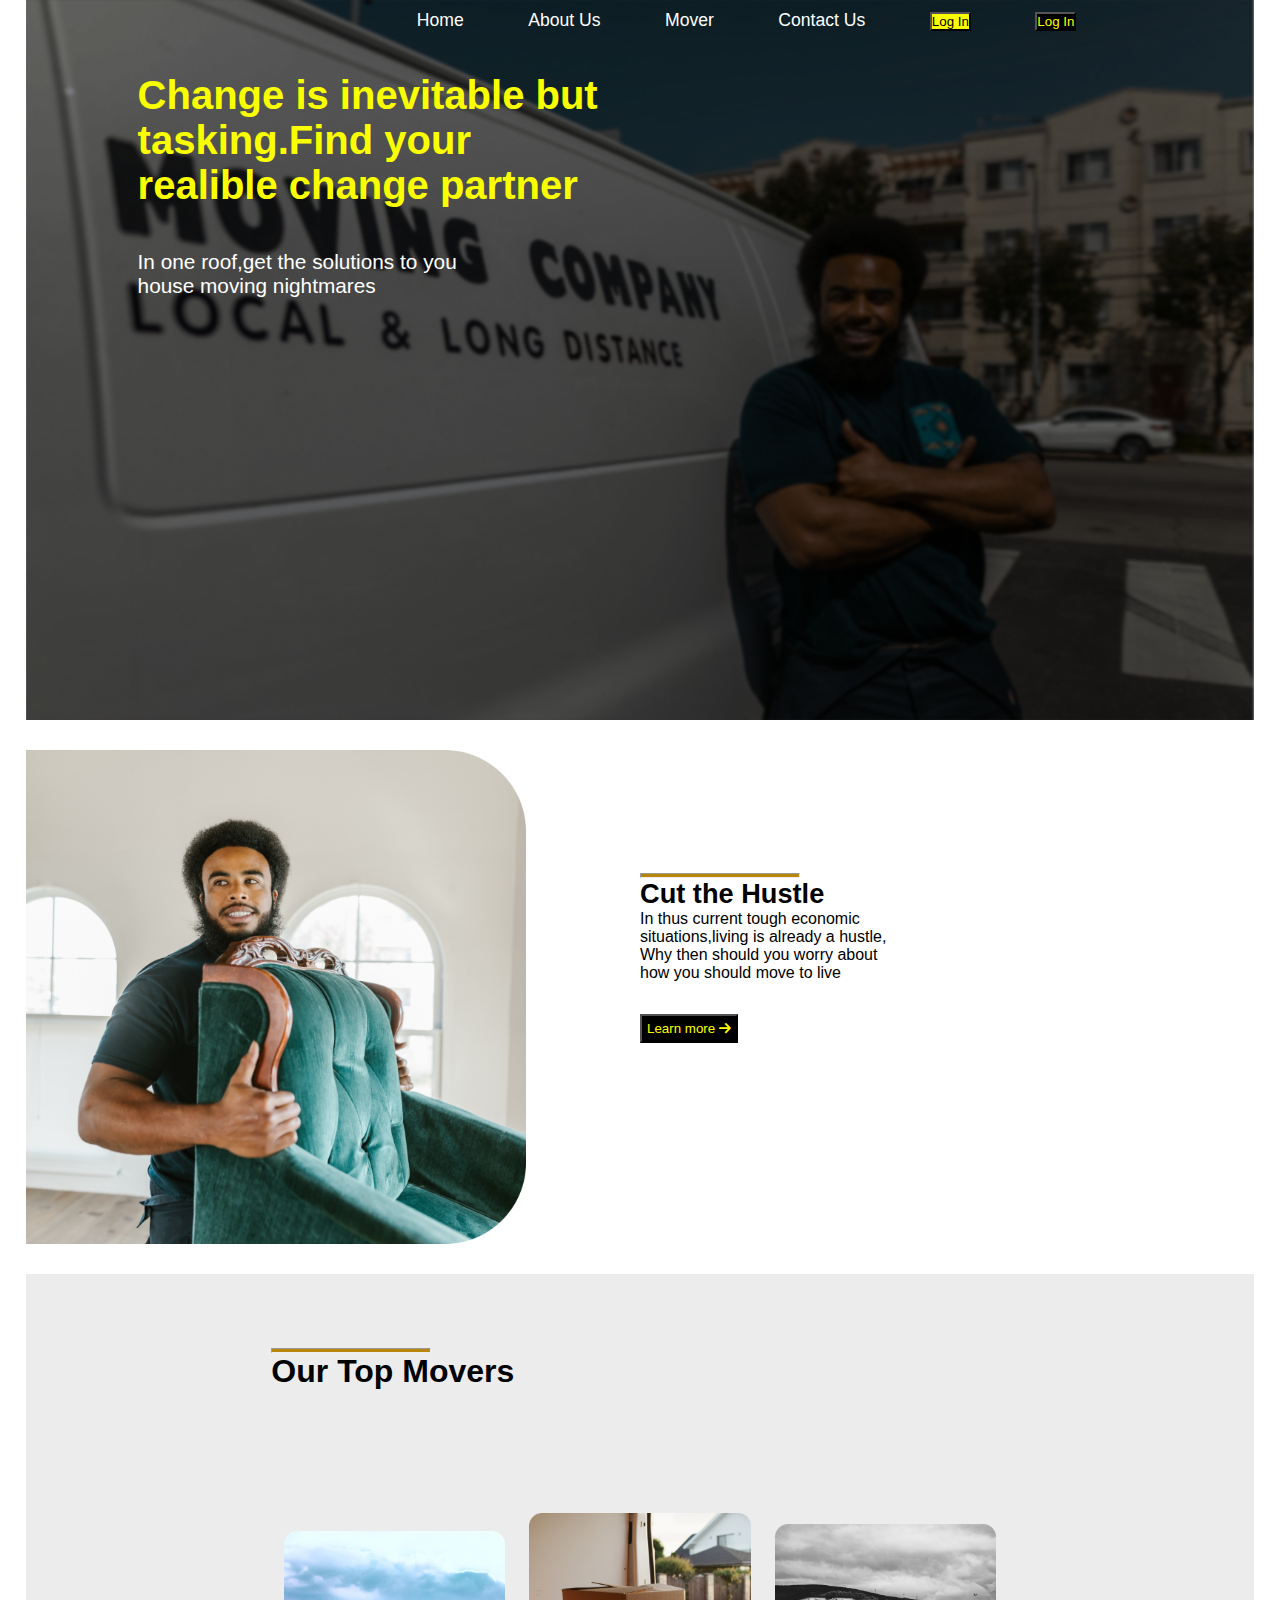
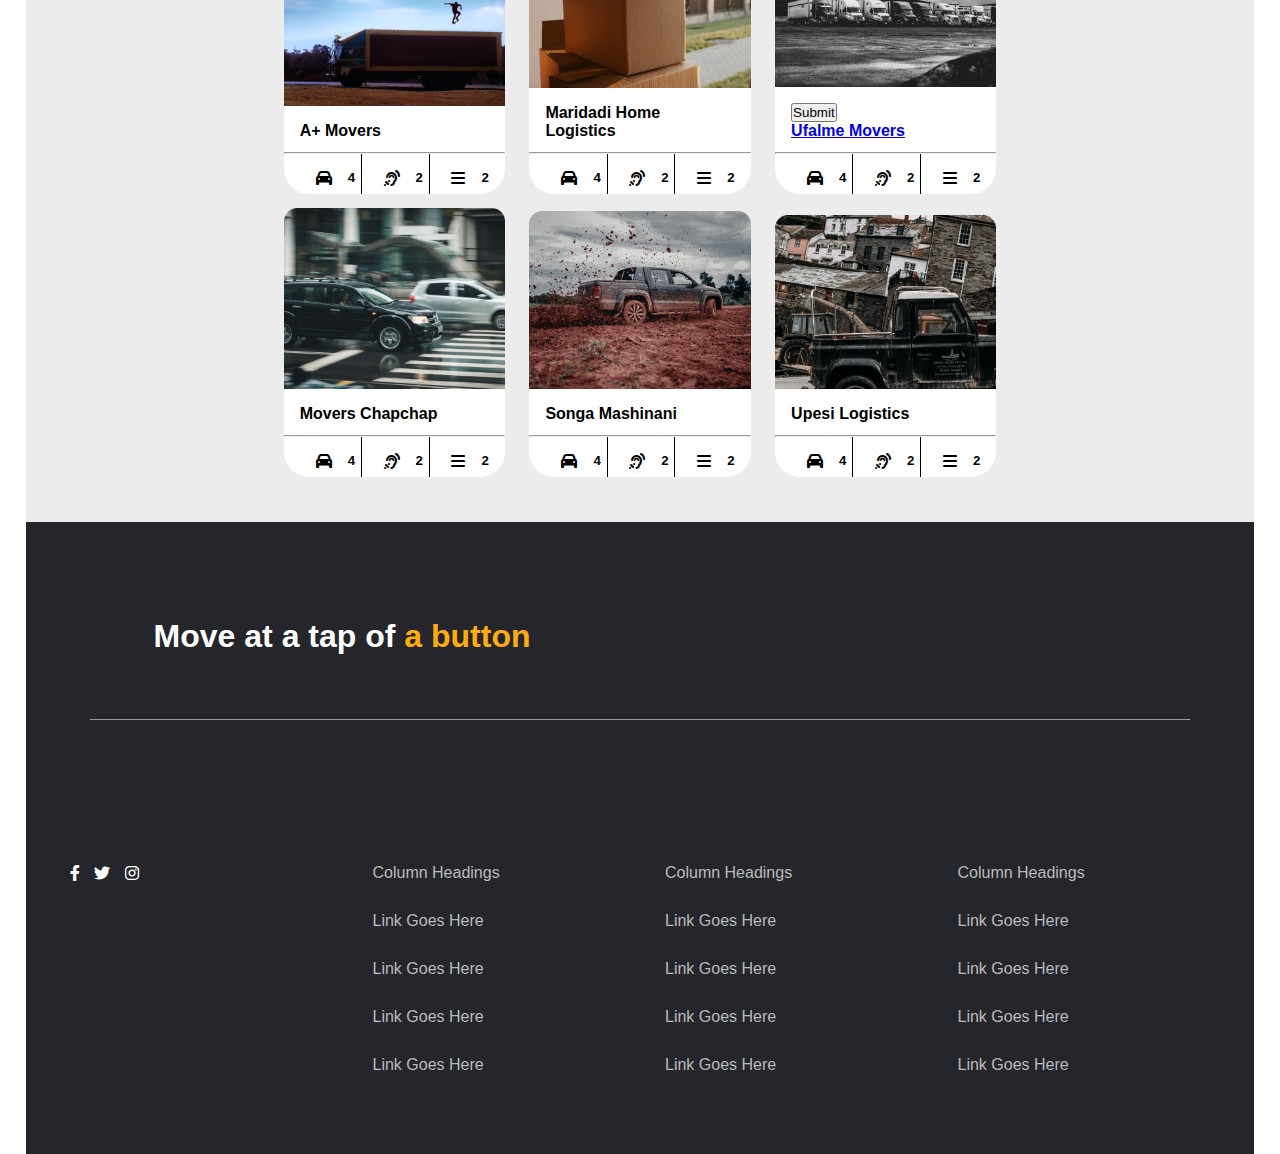
<file: index.html>
<!DOCTYPE html>
<html>

<head>
  <meta charset="utf-8">
  <meta http-equiv="X-UA-Compatible" content="IE=edge">
  <title></title>
  <meta name="description" content="">
  <meta name="viewport" content="width=device-width, initial-scale=1">
  <link rel="stylesheet" href="https://cdnjs.cloudflare.com/ajax/libs/font-awesome/6.0.0/css/all.min.css">
  <link rel="stylesheet" href="./Assets/css/style.css">
</head>

<body>
  <!--Landing page section starts-->
  <div class="bar">
    <nav class="thelinks">
      <ul>
        <li>Home</li>
        <li>About Us</li>
        <li><a class="moverlink" href="./index2.html">Mover</a></li>
        <li>Contact Us</li>
        <li><button class="btn-left">Log In</button></li>
        <li><button class="btn-right">Log In</button></li>
      </ul>
    </nav>
    <div class="text">
      <h3 class="header-text">Change is inevitable but <br>tasking.Find your <br>realible change partner</h3>
      <p id="para">In one roof,get the solutions to you <br>house moving nightmares</p>
    </div>
  </div>
  <!--Landing page ends-->
  <!-- boutme -->
  <section id="sectBoutMe">
    <div class="boutme">
      <div class="leftside">
        <img src="./Assets/images/moving2 1.png" alt="theImage" class="moving2">
      </div>
      <div class="rightside">
        <hr class="line">
        <h3>Cut the Hustle</h3>
        <p>In thus current tough economic<br>situations,living is already a hustle,<br>Why then should you worry
          about<br>how you should move to live</p>
        <button>Learn more <i class="fas fa-arrow-right"></i></button>
      </div>
    </div>
  </section>

  <!--movers section-->
  <div id="movers">
    <div class="top">
      <div>
        <hr class="line">
      </div>
      <div>
        <h1>Our Top Movers</h1>
      </div>
    </div>
    <div class="coloumn-images">
      <div class="row">
        <div class="column">
          <img src="./Assets/images/ehem 1.png " width="100%">
          <div class="card">
            <h4>A+ Movers</h4>
          </div>
          <div>
            <hr class="hr">
          </div>
          <div class="card-footer">
            <div class="center"><i class="fa fa-car" aria-hidden="true"></i>
              <h5>4</h5>
            </div>
            <div class="vl"></div>
            <div class="center"> <i class="fa fa-assistive-listening-systems" aria-hidden="true"></i>
              <h5>2</h5>
            </div>
            <div class="vl"></div>
            <div class="center"> <i class="fa fa-bars" aria-hidden="true"></i>

              <h5>2</h5>
            </div>
          </div>
        </div>
        <div class="column">
          <img src="./Assets/images/wewe 1.png " width="100%">
          <div class="card">
            <h4>Maridadi Home Logistics</h4>
          </div>
          <div>
            <hr class="hr">
          </div>
          <div class="card-footer">
            <div class="center"><i class="fa fa-car" aria-hidden="true"></i>
              <h5>4</h5>
            </div>
            <div class="vl"></div>
            <div class="center"> <i class="fa fa-assistive-listening-systems" aria-hidden="true"></i>
              <h5>2</h5>
            </div>
            <div class="vl"></div>
            <div class="center"> <i class="fa fa-bars" aria-hidden="true"></i>
              <h5>2</h5>
            </div>
          </div>
        </div>
        <div class="column">
          <img src="./Assets/images/movers 1.png " width="100%">
          <div class="card">
            <a href="http://programminghead.com">
              <input type="submit" />
              <h4>Ufalme Movers</h4>
            </a>
          </div>
          <div>
            <hr class="hr">
          </div>
          <div class="card-footer">
            <div class="center"><i class="fa fa-car" aria-hidden="true"></i>
              <h5>4</h5>
            </div>
            <div class="vl"></div>
            <div class="center"> <i class="fa fa-assistive-listening-systems" aria-hidden="true"></i>
              <h5>2</h5>
            </div>
            <div class="vl"></div>
            <div class="center"> <i class="fa fa-bars" aria-hidden="true"></i>

              <h5>2</h5>
            </div>
          </div>
        </div>
      </div>
      <div class="row">
        <div class="column">
          <img src="./Assets/images/chapchap 1.png " width="100%">
          <div class="card">
            <h4>Movers Chapchap</h4>
          </div>
          <div>
            <hr class="hr">
          </div>
          <div class="card-footer">
            <div class="center"><i class="fa fa-car" aria-hidden="true"></i>
              <h5>4</h5>
            </div>
            <div class="vl"></div>
            <div class="center"> <i class="fa fa-assistive-listening-systems" aria-hidden="true"></i>
              <h5>2</h5>
            </div>
            <div class="vl"></div>
            <div class="center"> <i class="fa fa-bars" aria-hidden="true"></i>

              <h5>2</h5>
            </div>
          </div>
        </div>
        <div class="column">
          <img src="./Assets/images/mashinani 1.png " width="100%">
          <div class="card">
            <h4>Songa Mashinani</h4>
          </div>
          <div>
            <hr class="hr">
          </div>
          <div class="card-footer">
            <div class="center"><i class="fa fa-car" aria-hidden="true"></i>
              <h5>4</h5>
            </div>
            <div class="vl"></div>
            <div class="center"> <i class="fa fa-assistive-listening-systems" aria-hidden="true"></i>
              <h5>2</h5>
            </div>
            <div class="vl"></div>
            <div class="center"> <i class="fa fa-bars" aria-hidden="true"></i>

              <h5>2</h5>
            </div>
          </div>
        </div>
        <div class="column">
          <img src="./Assets/images/songa 1.png" width="100%">
          <div class="card">
            <h4>Upesi Logistics</h4>
          </div>
          <div>
            <hr class="hr">
          </div>
          <div class="card-footer">
            <div class="center"><i class="fa fa-car" aria-hidden="true"></i>
              <h5>4</h5>
            </div>
            <div class="vl"></div>
            <div class="center"> <i class="fa fa-assistive-listening-systems" aria-hidden="true"></i>
              <h5>2</h5>
            </div>
            <div class="vl"></div>
            <div class="center"> <i class="fa fa-bars" aria-hidden="true"></i>

              <h5>2</h5>
            </div>
          </div>
        </div>
      </div>
    </div>
  </div>
  <!--footer section-->

  <div class="footer-page">

    <h1 class="move">Move at a tap of <span>a button</span></h1>


    <hr size="1" class="horizontal">

    <footer class="footer">
      <div class="container">
        <div class="row">
          <div class="footer-col">
            <div class="social-links">
              <a href="#"><i class="fab fa-facebook-f"></i></a>
              <a href="#"><i class="fab fa-twitter"></i></a>
              <a href="#"><i class="fab fa-instagram"></i></a>
            </div>
          </div>

          <div class="footer-col">
            <ul>
              <li><a href="#">Column Headings</a></li>
              <li><a href="#">Link goes here</a></li>
              <li><a href="#">Link goes here</a></li>
              <li><a href="#">Link goes here</a></li>
              <li><a href="#">Link goes here</a></li>

            </ul>
          </div>
          <div class="footer-col">
            <ul>
              <li><a href="#">Column Headings</a></li>
              <li><a href="#">Link goes here</a></li>
              <li><a href="#">Link goes here</a></li>
              <li><a href="#">Link goes here</a></li>
              <li><a href="#">Link goes here</a></li>

            </ul>
          </div>
          <div class="footer-col">
            <ul>
              <li><a href="#">Column Headings</a></li>
              <li><a href="#">Link goes here</a></li>
              <li><a href="#">Link goes here</a></li>
              <li><a href="#">Link goes here</a></li>
              <li><a href="#">Link goes here</a></li>

            </ul>
          </div>

        </div>
      </div>
    </footer>



</body>

</html>
</file>
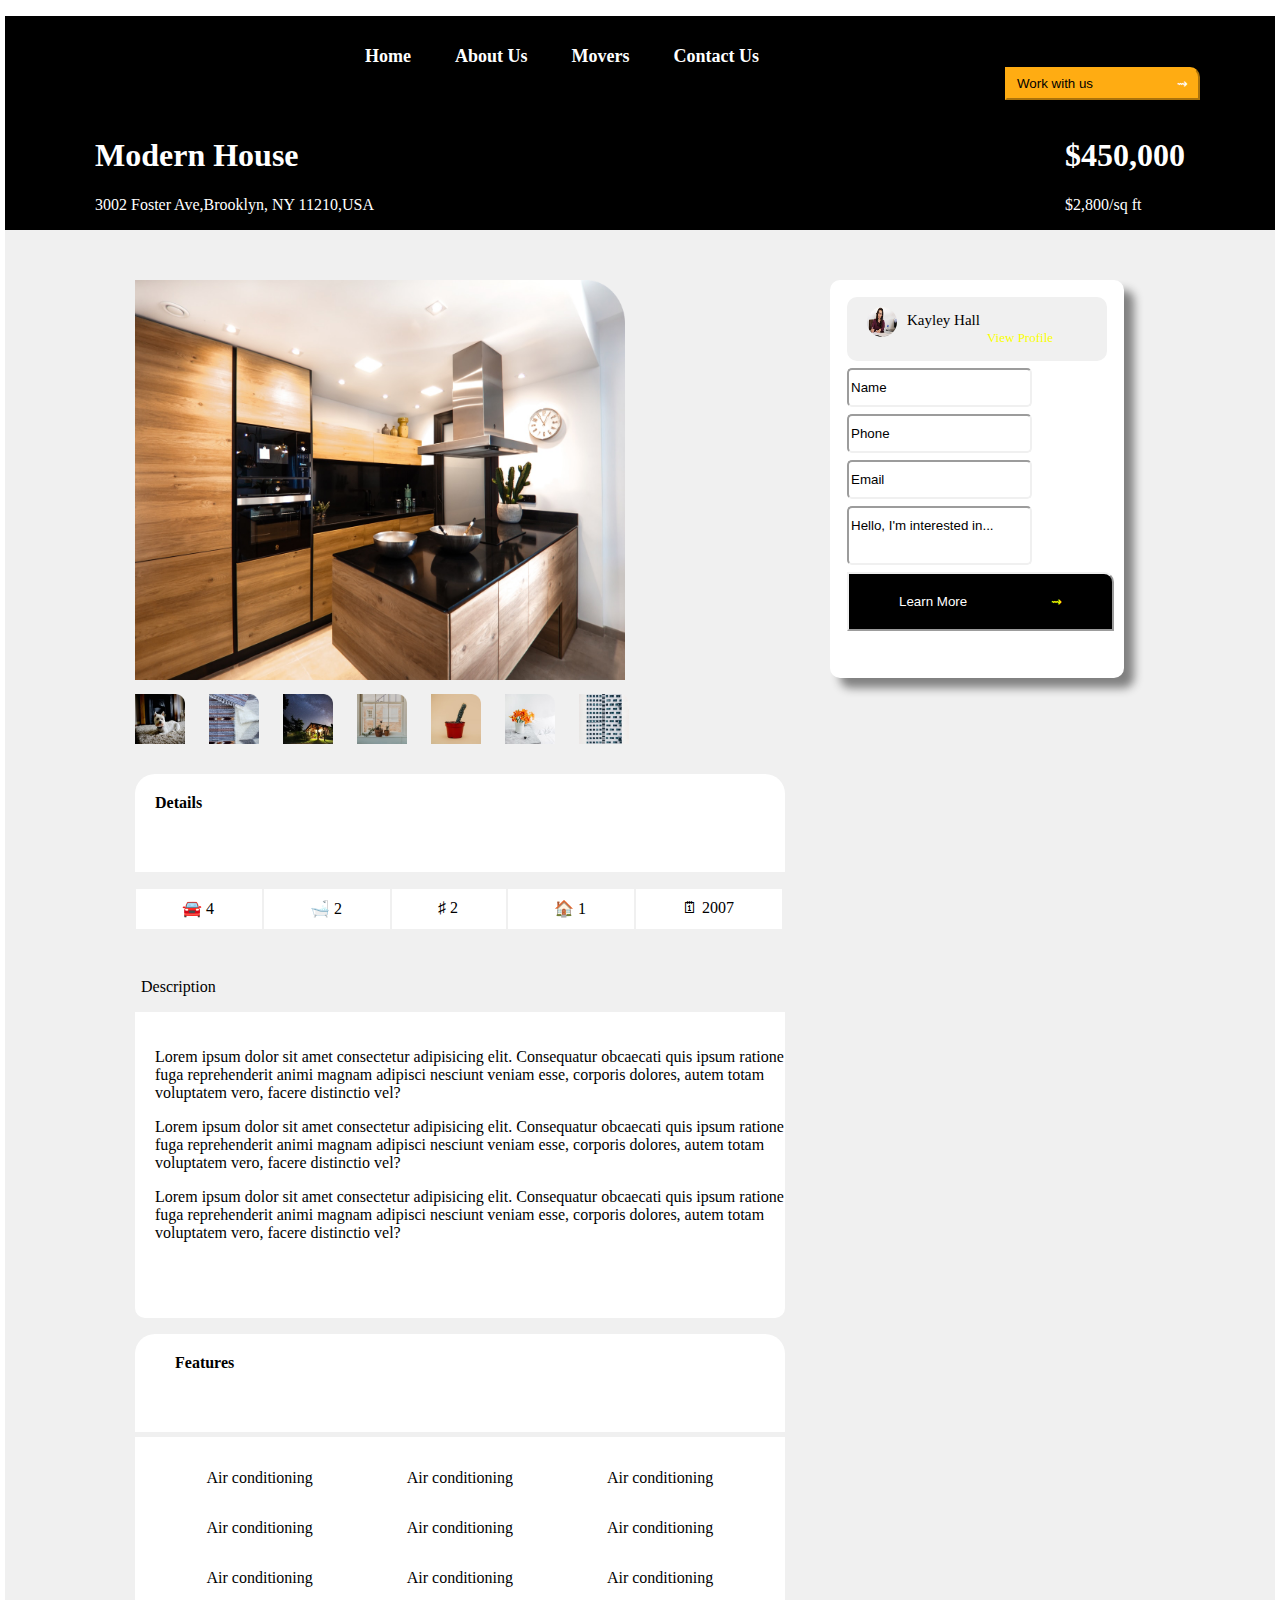
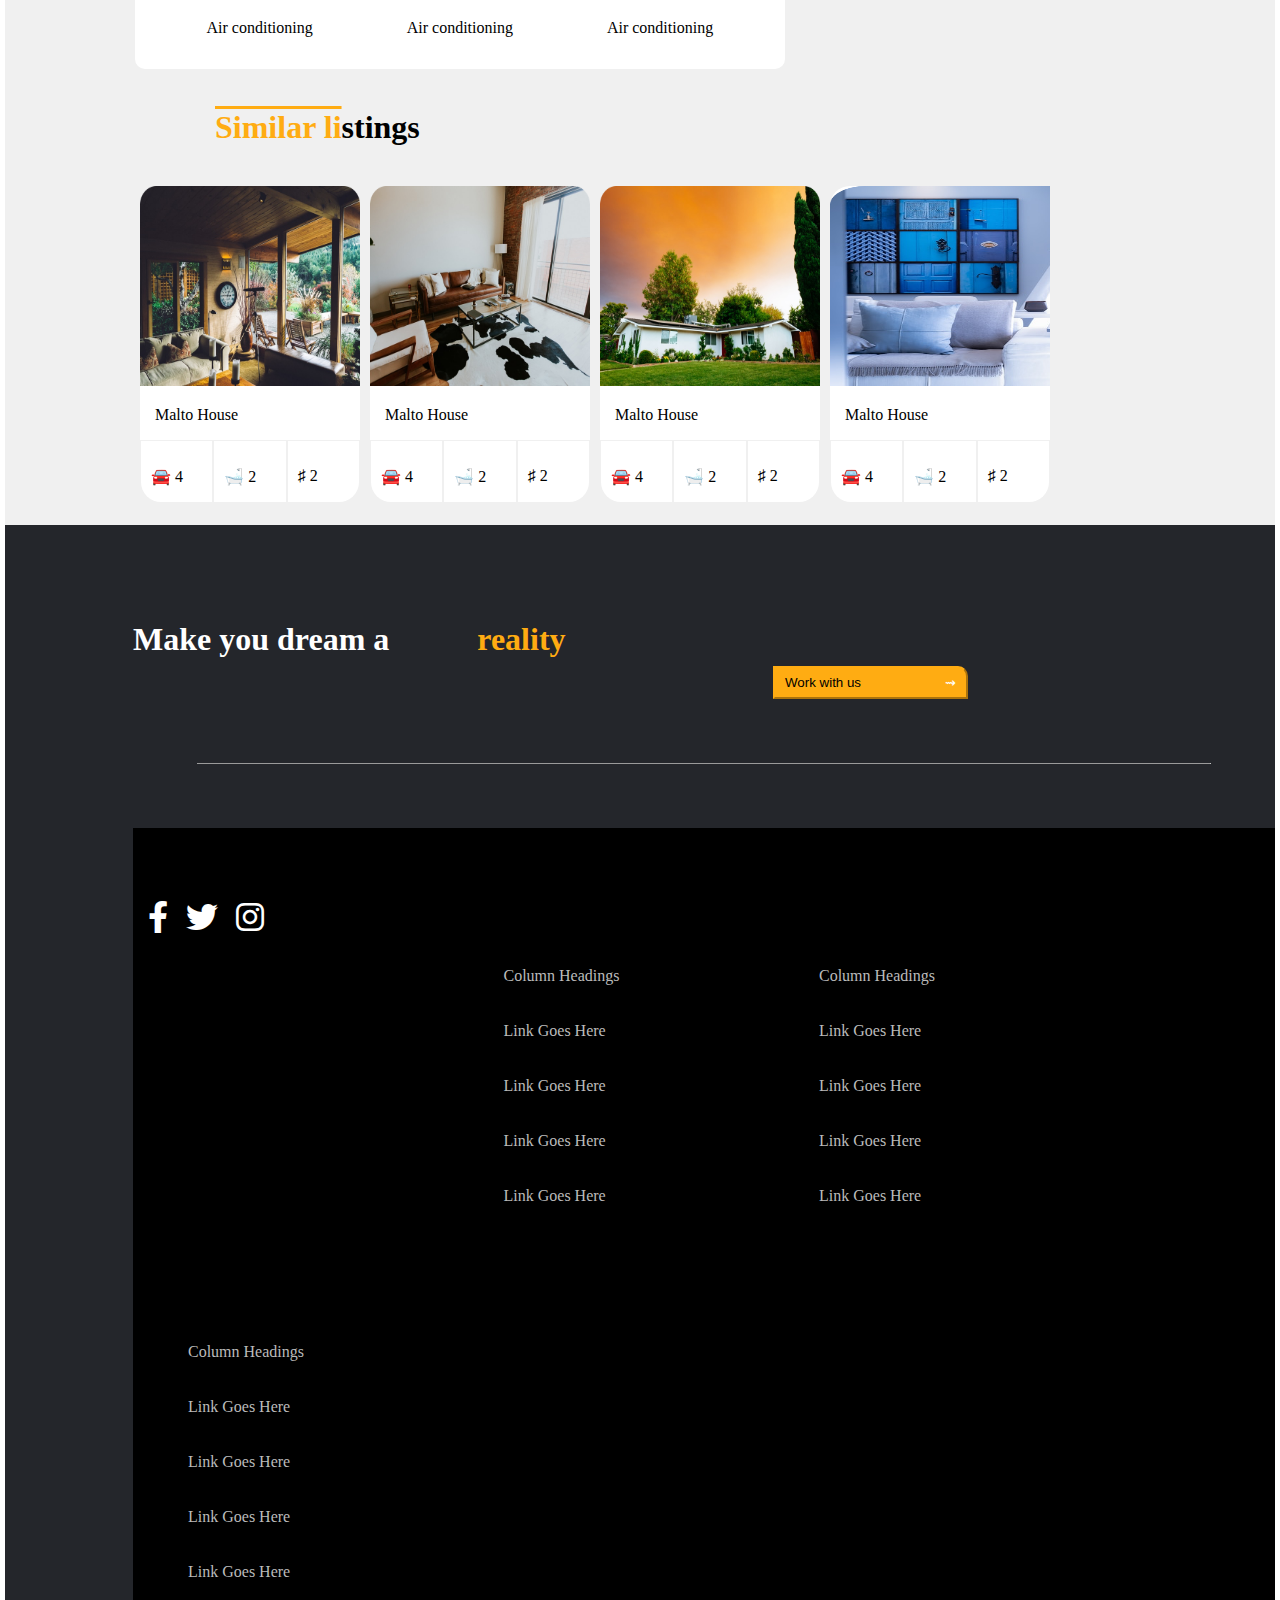
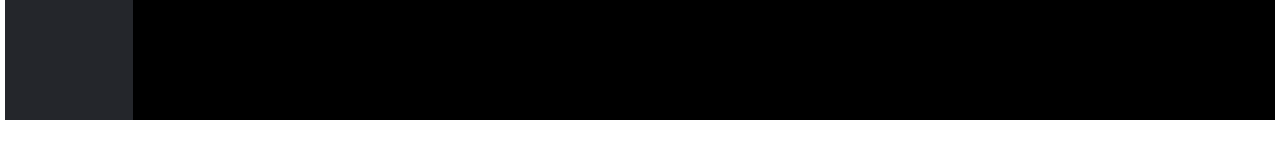
<file: index2.html>
<!DOCTYPE html>
<html lang="en">

<head>
    <meta charset="UTF-8">
    <meta http-equiv="X-UA-Compatible" content="IE=edge">
    <meta name="viewport" content="width=device-width, initial-scale=1.0">
    <title>Quick Movers</title>
     <link rel="stylesheet" href="https://cdnjs.cloudflare.com/ajax/libs/font-awesome/6.0.0/css/all.min.css">
    <link rel="stylesheet" href="index2.css" .css>
</head>

<body>
    <!-- nav bar-->

        <nav>
            <div class="startnav">
                <ul>
                    <li>
                        <a href="/index.html">Home</a>
                    </li>
                    <li>
                        <a href="/index.html">About Us</a>
                    </li>
                    <li>
                        <a href="/index.html">Movers</a>
                    </li>
                    <li>
                        <a href="#Contact Us">Contact Us</a>
                    </li>
                    <li>
                        <a href="/index.html"><button class="btn1" id="btn1">Work with us <span id="arrow"> ⇝ </span></button> </a>
                    </li>
                </ul>
            </div>
            <div class="nav-content">
                <div id="leftside">
                    <h1>Modern House</h1>
                    <p>3002 Foster Ave,Brooklyn, NY 11210,USA</p>
                </div>

                <div id="rightside">
                    <h1>$450,000</h1>
                    <p> $2,800/sq ft</p>
                </div>
            </div>

        </nav>
    </section>

    <!--images-->

    <section class="content1">

        <div class="part1">
            <div class="left-images">
                <div>
                    <img id="image1" src="./assets2/images/Property House.png" alt="">
                </div>
                <div class="seven-images">
                    <img id="img2" src="./Assets/images/Rectangle.png" alt="">
                    <img id="img3" src="./assets2/images/Rectangle-1.png" alt="">
                    <img id="img4" src="./assets2/images/Rectangle-2.png" alt="">
                    <img id="img5" src="./assets2/images/Rectangle-3.png" alt="">
                    <img id="img6" src="./assets2/images/Rectangle-4 (1).png" alt="">
                    <img id="img7" src="./assets2/images/Rectangle-5.png" alt="">
                    <img id="img8" src="./assets2/images/Rectangle-6.png" alt="">
                </div>
            </div>
            <div class="right-images" id="right-side">
                <div id="profile">
                    <div id="left-profile"><img id="img9" src="./assets2/images/woman.jpg" alt="image"></div>
                    <div id="right-profile">
                        <p id="kayley"> Kayley Hall <br> <span id="view-profile">View Profile</span> </p>
                    </div>
                </div>
                <div class="buttons">
                    <div><input type="Name" value="Name"></div>
                    <div><input type="Phone" value="Phone"></div>
                    <div><input type="Email" value="Email"></div>
                    <div> <input id="comment" type="Hello" value="Hello, I'm interested in..."></div>
                    <button class="btn2" id="btn2"> Learn More <span id="arrow2">⇝ </span> </button>
                </div>
            </div>
        </div>



        <!--paragraph contents-->
        <div>
            <div class="content2">
                <p id="details">Details </p>
            </div>
            <div class="partitions">
                <div>
                    <p id="partitions"> &#x1F698; 4</p>
                </div>
                <div>
                    <p id="partitions"> &#x1F6C1; 2</p>
                </div>
                <div>
                    <p id="partitions"> &#x266F; 2</p>
                </div>
                <div>
                    <p id="partitions"> &#x1F3E0; 1 </p>
                </div>
                <div>
                    <p id="partitions"> &#x1F5D3; 2007</p>
                </div>
            </div>
        </div>
        <div>
            <div class="move-down">
                <p class="description">Description</p>
            </div>
            <div class="lorem">
                <p>Lorem ipsum dolor sit amet consectetur adipisicing elit. Consequatur obcaecati quis ipsum ratione fuga reprehenderit animi magnam adipisci nesciunt veniam esse, corporis dolores, autem totam voluptatem vero, facere distinctio vel?</p>
                <p>Lorem ipsum dolor sit amet consectetur adipisicing elit. Consequatur obcaecati quis ipsum ratione fuga reprehenderit animi magnam adipisci nesciunt veniam esse, corporis dolores, autem totam voluptatem vero, facere distinctio vel?</p>
                  <p>Lorem ipsum dolor sit amet consectetur adipisicing elit. Consequatur obcaecati quis ipsum ratione fuga reprehenderit animi magnam adipisci nesciunt veniam esse, corporis dolores, autem totam voluptatem vero, facere distinctio vel?</p>

            </div>
        </div>
        <div>
            <div>
                <div>
                    <p class="feature">Features</p>
                </div>
                <div>
                    <table class="Air-condi">
                        <tr>
                            <td id="Air">Air conditioning</td>
                            <td id="Air">Air conditioning</td>
                            <td id="Air">Air conditioning</td>
                        </tr>
                        <tr>
                            <td id="Air">Air conditioning</td>
                            <td id="Air">Air conditioning</td>
                            <td id="Air">Air conditioning</td>
                        </tr>

                        <tr>
                            <td id="Air">Air conditioning</td>
                            <td id="Air">Air conditioning</td>
                            <td id="Air">Air conditioning</td>
                        </tr>

                        <tr>
                            <td id="Air">Air conditioning</td>
                            <td id="Air">Air conditioning</td>
                            <td id="Air">Air conditioning</td>
                        </tr>
                    </table>
                </div>
            </div>
        </div>
        <!--listings of the images-->
        <div>
            <h1 class="listings"><span id="similar">Similar li</span>stings</h1>

        </div>
        <div class="last-images">

            <div class="pics">
                <img id="img10" src="./assets2/images/Rectangle-7.png" alt="image">
                <div>
                    <p id="malto1">Malto House</p>
                </div>
                <div class="malto-partition">
                    <div class="malt" id="malto-part">
                        <p> &#x1F698; 4</p>
                    </div>
                    <div id="malto-part">
                        <p> &#x1F6C1; 2</p>
                    </div>
                    <div class="malt1" id="malto-part">
                        <p> &#x266F; 2</p>
                    </div>
                </div>
            </div>


            <div class="pics">
                <img id="img10" src="./assets2/images/Rectangle-8.png" alt="image">
                <div>
                    <p id="malto1">Malto House</p>
                </div>
                <div class="malto-partition">
                    <div class="malt" id="malto-part">
                        <p> &#x1F698; 4</p>
                    </div>
                    <div id="malto-part">
                        <p> &#x1F6C1; 2</p>
                    </div>
                    <div class="malt1" id="malto-part">
                        <p> &#x266F; 2</p>
                    </div>
                </div>
            </div>


            <div class="pics">
                <img id="img10" src="./assets2/images/Rectangle-9.png" alt="image">
                <div>
                    <p id="malto1">Malto House</p>
                </div>
                <div class="malto-partition">
                    <div class="malt" id="malto-part">
                        <p> &#x1F698; 4</p>
                    </div>
                    <div id="malto-part">
                        <p> &#x1F6C1; 2</p>
                    </div>
                    <div class="malt1" id="malto-part">
                        <p> &#x266F; 2</p>
                    </div>
                </div>
            </div>

            <div class="pics">
                <img id="img10" src="./assets2/images/Rectangle-10.png" alt="image">
                <div>
                    <p id="malto1">Malto House</p>
                </div>
                <div class="malto-partition">
                    <div class="malt" id="malto-part">
                        <p> &#x1F698; 4</p>
                    </div>
                    <div id="malto-part">
                        <p> &#x1F6C1; 2</p>
                    </div>
                    <div class="malt1" id="malto-part">
                        <p> &#x266F; 2</p>
                    </div>
                </div>
            </div>

        </div>

        <!--Footer-->
<div class="footer-page">

    <h1 class="move">Make you dream a <span>reality</span><a href="/index.html"><button class="btn1" id="btn1">Work with us <span id="arrow"> ⇝ </span></button> </a>



    <hr size="1" class="horizontal">

    <footer class="footer">
      <div class="container">
        <div class="row">
          <div class="footer-col">
            <div class="social-links">
              <a href="#"><i class="fab fa-facebook-f"></i></a>
              <a href="#"><i class="fab fa-twitter"></i></a>
              <a href="#"><i class="fab fa-instagram"></i></a>
            </div>
          </div>

          <div class="footer-col">
            <ul>
              <li><a href="#">Column Headings</a></li>
              <li><a href="#">Link goes here</a></li>
              <li><a href="#">Link goes here</a></li>
              <li><a href="#">Link goes here</a></li>
              <li><a href="#">Link goes here</a></li>

            </ul>
          </div>
          <div class="footer-col">
            <ul>
              <li><a href="#">Column Headings</a></li>
              <li><a href="#">Link goes here</a></li>
              <li><a href="#">Link goes here</a></li>
              <li><a href="#">Link goes here</a></li>
              <li><a href="#">Link goes here</a></li>

            </ul>
          </div>
          <div class="footer-col">
            <ul>
              <li><a href="#">Column Headings</a></li>
              <li><a href="#">Link goes here</a></li>
              <li><a href="#">Link goes here</a></li>
              <li><a href="#">Link goes here</a></li>
              <li><a href="#">Link goes here</a></li>

            </ul>
          </div>

        </div>
      </div>
    </footer>


</body>

</html>
</file>
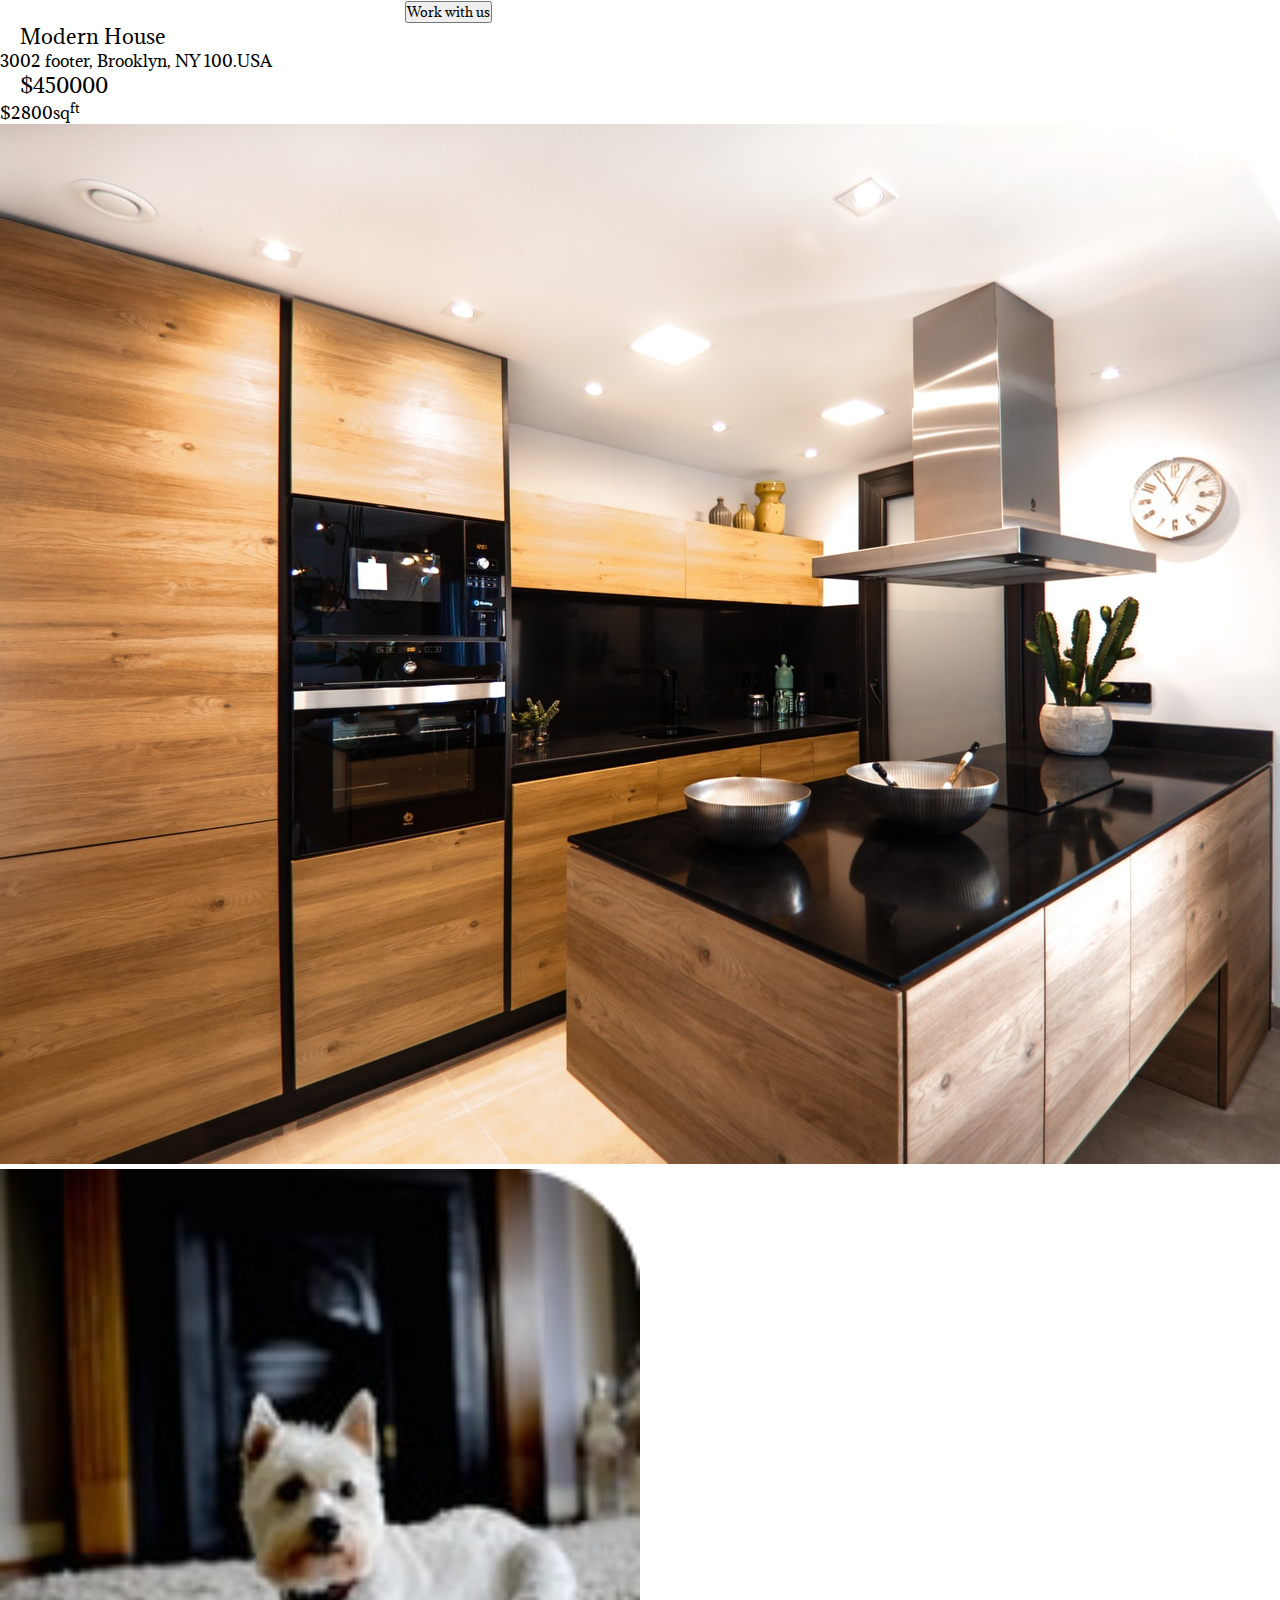
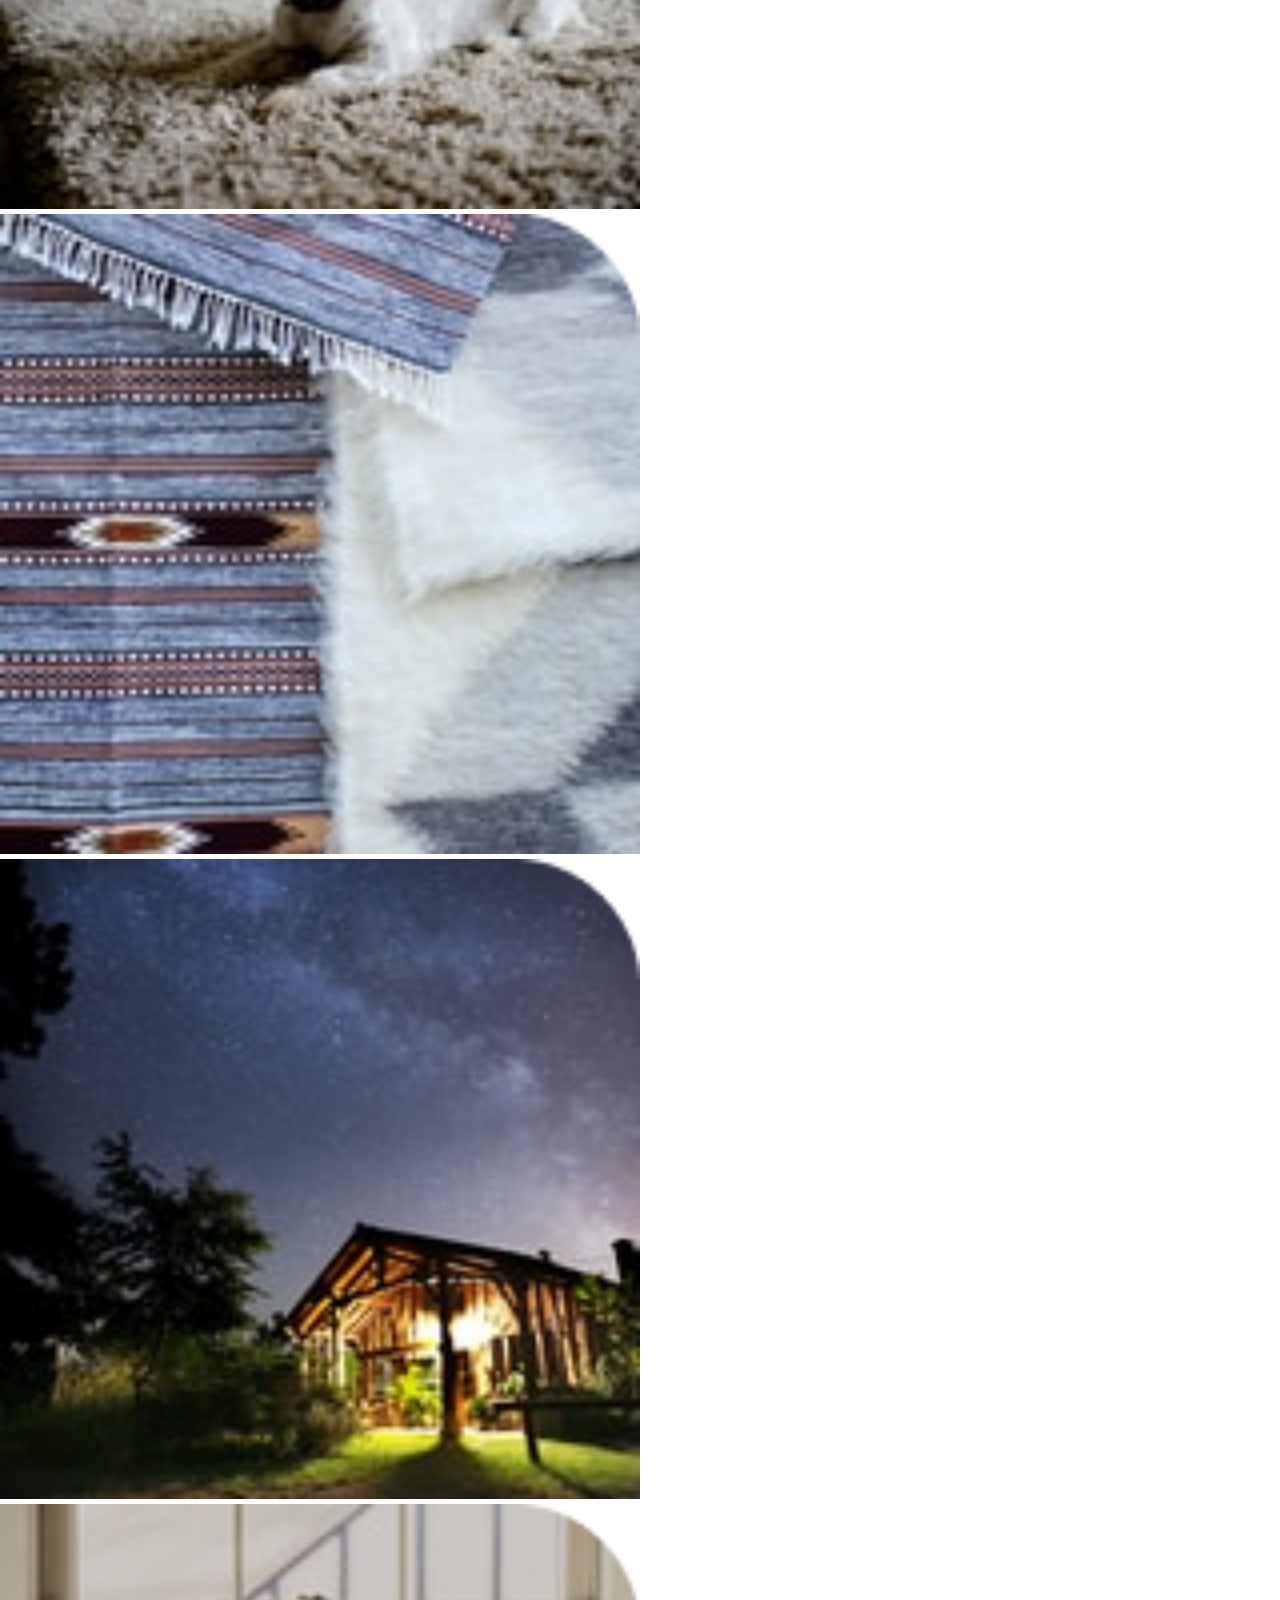
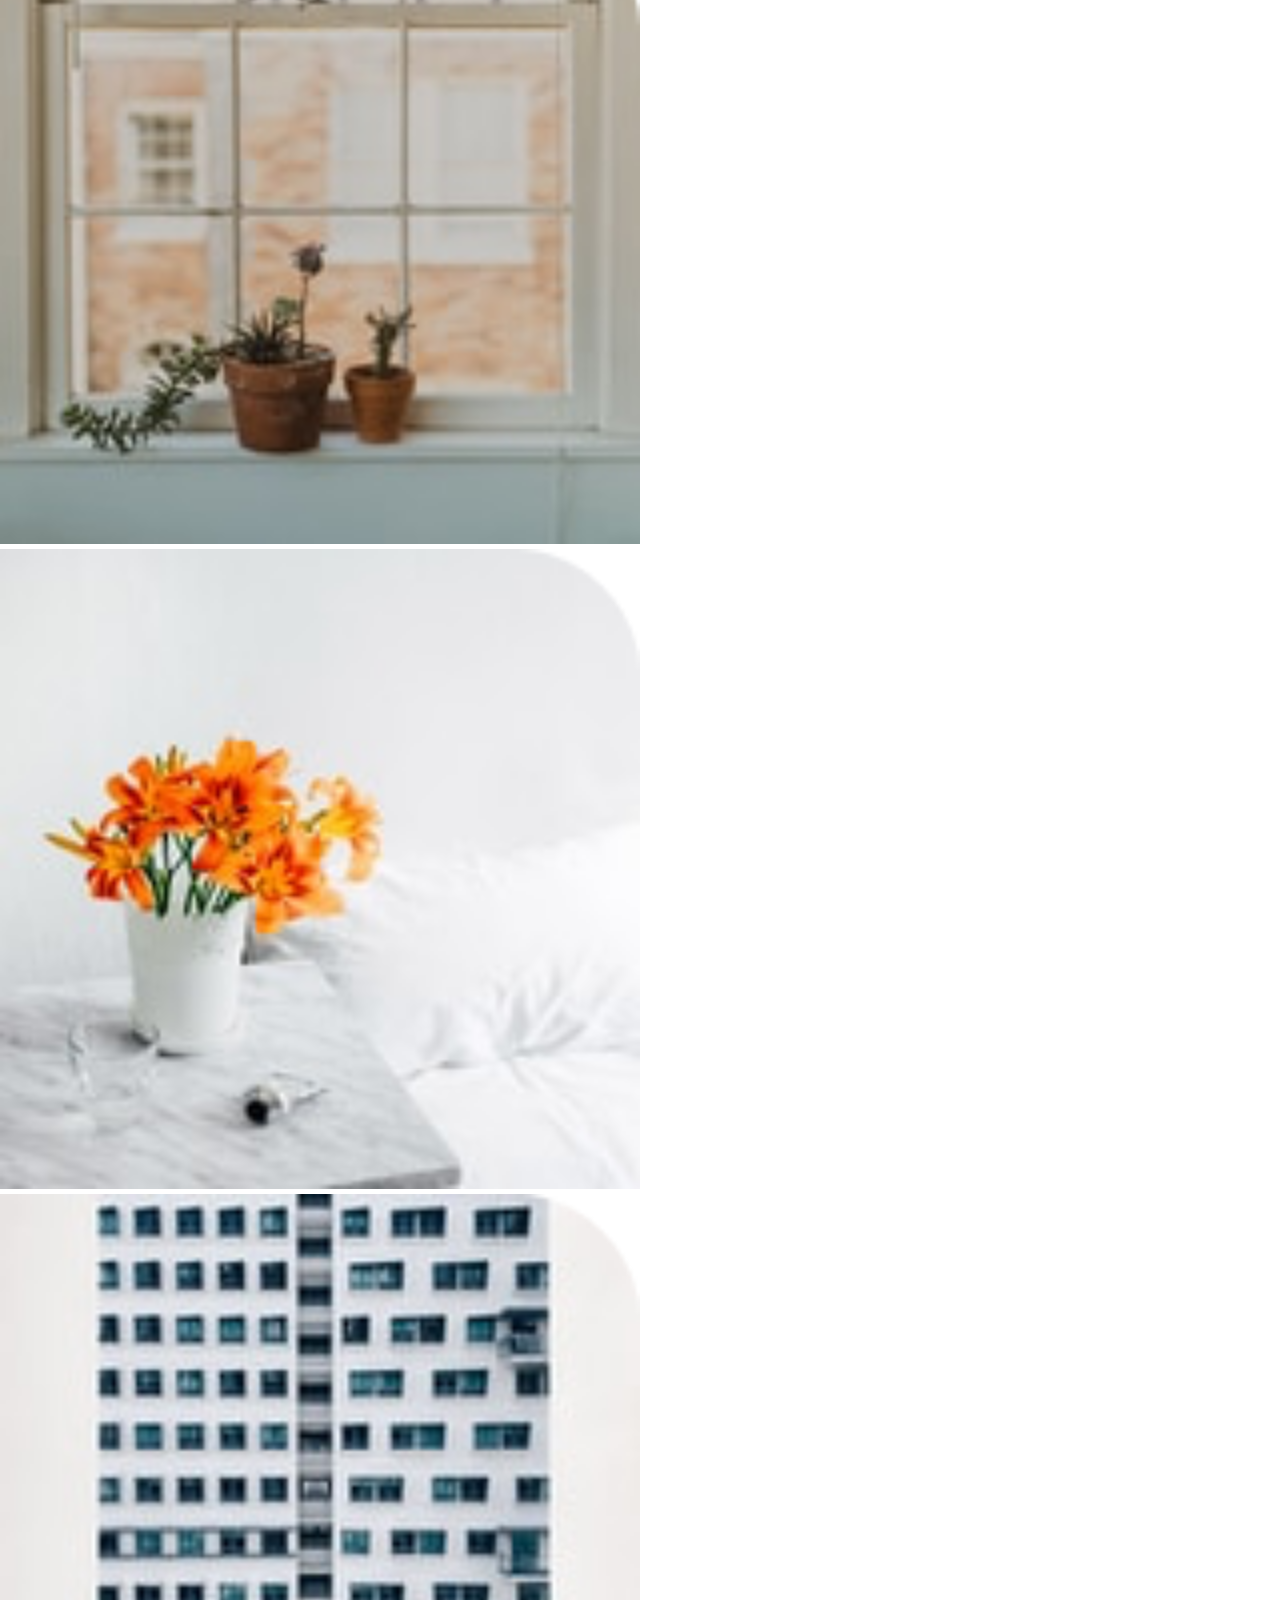
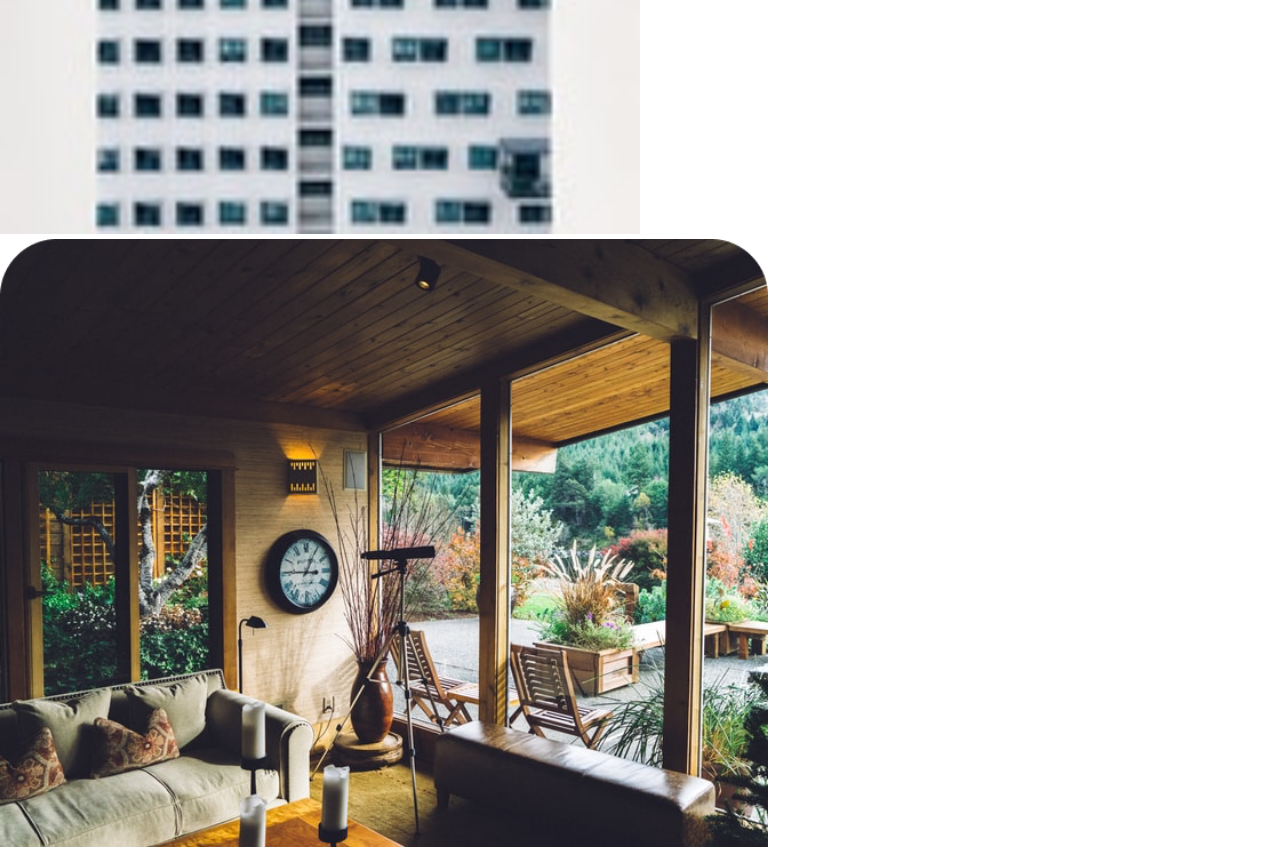
<file: page2.html>
<!DOCTYPE html>
<html>
  <head>
    <meta charset="utf-8" />
    <meta http-equiv="X-UA-Compatible" content="IE=edge" />
    <title></title>
    <meta name="description" content="" />
    <meta name="viewport" content="width=device-width, initial-scale=1" />
    <link rel="stylesheet" href="./Assets/css/style2.css" />
  </head>

  <body>
    <!--header section starts-->
    <div>
      <nav>
        <div class="thenewlink">
          <ul>
            <li>Newlink</li>
            <li>Newlink</li>
            <li>Newlink</li>
            <li><button class="btn">Work with us</button></li>
          </ul>
        </div>
      </nav>
    </div>
    <div class="hse">
      <div class="modern">
        <h3>Modern House</h3>
        <p>3002 footer, Brooklyn, NY 100.USA</p>
      </div>
      <div id="cash">
        <h3>$450000</h3>
        <p>$2800sq<sup>ft</sup></p>
      </div>
    </div>
    <div class="form">
      <div>
        <img src="./Assets/images/Property House.png" class="property-house" />
      </div>

      <div class="row">
        <div class="column">
          <img
            src="./Assets/images/Rectangle.png"
            alt="Snow"
            style="width: 50%"
          />
        </div>
        <div class="column">
          <img
            src="./Assets/images/Rectangle-1.png"
            alt="Snow"
            style="width: 50%"
          />
        </div>
        <div class="column">
          <img
            src="./Assets/images/Rectangle-2.png"
            alt="Mountains"
            style="width: 50%"
          />
        </div>
        <div class="column">
          <img
            src="./Assets/images/Rectangle-3.png"
            alt="Snow"
            style="width: 50%"
          />
        </div>
        <div class="column">
          <img
            src="./Assets/images/Rectangle-5.png"
            alt="Mountains"
            style="width: 50%"
          />
        </div>
        <div class="column">
          <img
            src="./Assets/images/Rectangle-6.png"
            alt="Snow"
            style="width: 50%"
          />
        </div>
        <div class="column">
          <img
            src="./Assets/images/Rectangle-7.png"
            alt="Snow"
            style="width: 60%"
          />
        </div>
      </div>
    </div>
  </body>
</html>
</file>
<file: Assets/css/style.css>
@import url('https://fonts.googleapis.com/css2?family=Nunito:wght@400;500&display=swap');
*{
    padding: 0;
    margin: 0;
    font-family: 'Poppins', sans-serif;
    box-sizing: border-box;    
}



body{
    background-color: white;
    padding: 0;
    width: 96%;
    margin: auto;
}


nav{
    display: flex;
    justify-content: space-between;
    margin-right: 8rem;
}



.bar{
    background-image: url("../images/moving1.png");
width: 100%;
height:80vh;
background-size: cover;
background-position: center;
    
}

.text{
    text-align: left;
    margin-left: 7em;
    margin-top: 2rem;

}
    
.thelinks{
  display: flex;
  justify-content: right;
}


li{
    display: inline-block;
    font-size: 1.1rem;
    color: white;
    margin-right: 2.5rem;
    padding:10px;
}
#para{
    font-size: 1.3rem;
    margin-top: 2em;
    color: white;
}

.header-text{
 font-size: 2.5rem;
 color: #FAFF00;
}
.btn-right{
color: #FAFF00;
background-color: black;
}

.btn-left{
    color: black;
    background-color:#FAFF00;
}

.moving2{
    width: 500px;  
    height: auto;  
}

#sectBoutMe{
  margin-top: 30px;
  margin-bottom: 30px;
}

.top {
  width: 60%;
  margin: auto;
  display:flex;
  flex-direction: column;
  margin-bottom: 10%;
}


#sectBoutMe > .boutme{
  display: flex;
}

#sectBoutMe > .boutme > .rightside{
  width: 50%;
}

#sectBoutMe > .boutme > .leftside{
  display: flex;
  justify-content: left;
  align-items: left;

}

.moverlink {
  color: white;
  text-decoration: none;
}

.leftside {
  width: 33%;
}

#sectBoutMe > .boutme > {
  padding-right: 30px;
  margin-right: 30rem;
  margin-top: 4rem;
  color: black;
  font-size: 0.9rem;

}

.rightside {
  margin-top: 5%;
  margin-left: auto;}

#sectBoutMe > .boutme > .rightside > button{
  align-items: center;
  padding: 5px;
  color: yellow;
  background-color: black;
  margin-top:2rem;

}

.coloumn-images {
  width: 60%;
  margin: auto;
  padding-bottom: 30px;
}

.card {
  padding: 2px 16px;
  margin-top: 10px;
  margin-bottom: 10px;
}

.vl {
  border-left: 0.1px solid;
  height: 40px;
  margin: 0;
}

.hr {
  margin: 0;
}

.center {
  display: flex;
  justify-content: space-around;
  margin-top: 1em;
  margin-left: 1em;
}

.center h5 {
  margin-left: 1rem;
}

.card-footer {
  display: flex;
  padding: 0px 16px;
  justify-content: space-between;
  height: 40px;

}

.column{
    float:left;
    width:30%;
    border: 2px;
    margin: auto;
    margin-bottom: 2%;
    border-radius: 25px;
    background-color: #ffffff;
}

.row::after{
    content: "";  
    display:table;
    clear:both;
}
h3{font-size: 1.7rem;}

#movers{
    background-color: #ececec;
    background-size: cover;
}

.container{
	max-width: 1170px;
	margin:auto;
}
.row{
	display: flex;
	flex-wrap: wrap;
}
ul{
	list-style: none;
}
.footer{
	
    padding: 70px 0;
}
.footer-col{
   width: 25%;
   padding: 0 15px;
}
.footer-col h4{
	font-size: 18px;
	color: #ffffff;
	text-transform: capitalize;
	margin-bottom: 35px;
	font-weight: 500;
	position: relative;
}
.footer-col h4::before{
	content: '';
	position: absolute;
	left:0;
	bottom: -10px;
	background-color: #e91e63;
	height: 2px;
	box-sizing: border-box;
	width: 50px;
}
.footer-col ul li:not(:last-child){
	margin-bottom: 10px;
}
.footer-col ul li a{
	font-size: 16px;
	text-transform: capitalize;
	color: #ffffff;
	text-decoration: none;
	font-weight: 300;
	color: #bbbbbb;
	display: block;
	transition: all 0.3s ease;
}
.footer-col ul li a:hover{
	color: #ffffff;
	padding-left: 8px;
}
.footer-col .social-links a{
	height: 40px;
	width: 40px;
	margin:0 10px 10px 0;
	text-align: center;
	line-height: 40px;
	color: #ffffff;
	transition: all 0.5s ease;
}
.footer-col .social-links a:hover{
	color: #24262b;
	background-color: #ffffff;
}

/*responsive*/
@media(max-width: 767px){
  .footer-col{
    width: 50%;
    margin-bottom: 30px;
}
}
@media(max-width: 574px){
  .footer-col{
    width: 100%;
}
}

.footer-page{
background-color: #24262b;
}

.footer-page>h1{
  color: white;
  text-align: left;
  margin-left: 8rem;
}

span{  color: #FFAC12; }

.horizontal{
  margin-left: 2rem ;
  margin: 4rem;
  margin-top: 4rem;

}
.line{
  margin-top: 10%;
  width: 160px;
  background-color: darkgoldenrod;
  height: 5px;
}

.mover{
  background-color: yellow;
}

.move {
  padding-top: 3em;
}
</file>
<file: index2.css>
body {
        font-family: 'Poppins,  Actor, Adamina';
        margin: 5px;
        
        background-color: white;
    }
    
    nav {
        background-color: black;
    }
    
    .startnav ul {
        margin-left: 300px;
        padding-top: 30px;
    }
    
    div ul li {
        display: inline;
        margin-inline: 20px;
    }
    
    div ul li a {
        text-decoration: none;
        color: white;
        font-weight: 900;
        font-size: large;
    }
    
    div ul li a :hover {
        color: red;
    }
    
    button {
        padding-left: 10px;
        padding-right: 10px;
    }
    
    .btn1 {
        background-color: #FFAC12;
        padding: 7px;
        padding-left: 10px;
        padding-right: 10px;
        border-radius: 0px 10px 0px 0px;
        border-color: #FFAC12;
    }
    
    #btn1 {
        color: black;
    }
    
    #arrow {
        color: white;
    }
    
    .nav-content {
        display: flex;
        justify-content: space-between;
        color: white;
    }
    
    div #leftside {
        padding-left: 90px;
    }
    
    div #rightside {
        padding-right: 90px;
    }
    
    .content1 {
        background-color: rgb(240, 240, 240);
    }
    
    .left-images {
        width: 50%;
        padding: 0px;
        margin-left: 80px;
        margin-right: 80px;
    }
    
    #image1 {
        height: 400px;
        width: 490px;
        margin-left: 50px;
        margin-top: 50px;
    }
    
    .seven-images {
        margin-left: 40px;
    }
    
    div>#img2 {
        width: 50px;
        padding: 10px;
    }
    
    div>#img3 {
        width: 50px;
        padding: 10px;
    }
    
    div>#img4 {
        width: 50px;
        padding: 10px;
    }
    
    div>#img5 {
        width: 50px;
        padding: 10px;
    }
    
    div>#img6 {
        width: 50px;
        padding: 10px;
    }
    
    div>#img7 {
        width: 50px;
        padding: 10px;
    }
    
    div>#img8 {
        width: 50px;
        padding: 10px;
    }
    
    .right-images {
        background-color: white;
        border-radius: 10px;
        margin-top: 50px;
        margin-bottom: 80px;
        padding: 20px;
        margin-left: 30px;
    }
    
    #right-side {
        padding: 10px;
        box-shadow: 10px 10px 10px grey;
    }
    
    .part1 {
        display: flex;
    }
    
    #profile {
        display: flex;
        background-color: rgb(240, 240, 240);
        border-radius: 10px;
        margin: 7px;
        padding-right: 50px;
    }
    
    #left-profile {
        padding-top: 10px;
        padding-left: 20px;
    }
    
    #right-profile {
        padding-top: 0px;
        padding-left: 10px;
    }
    
    div #kayley {
        font-weight: 300;
        font-size: 15px;
    }
    
    #view-profile {
        font-size: small;
        color: #FAFF00;
    }
    
    #img9 {
        width: 30px;
        height: 30px;
        border-radius: 50px;
    }
    
    input {
        margin-left: 7px;
        margin-right: 7px;
        border-radius: 5px;
        margin-bottom: 7px;
        padding-top: 10px;
        padding-bottom: 10px;
        border-color: rgb(240, 240, 240);
    }
    
    #comment {
        padding-bottom: 30px;
    }
    
    .btn2 {
        background-color: black;
        margin-left: 7px;
        border-radius: 0px 10px 0px 0px;
        border-color: rgb(240, 240, 240);
    }
    
    div #btn2 {
        color: white;
        padding: 10px;
        padding-left: 50px;
        padding-right: 50px;
        padding-top: 20px;
        padding-bottom: 20px;
    }
    
    #arrow2 {
        color: #FAFF00;
    }
    
    .content2 {
        margin-bottom: 5px;
        margin-left: 130px;
        margin-right: 490px;
        background-color: white;
        border-radius: 20px 20px 0px 0px;
    }
    
    #details {
        padding-top: 20px;
        padding-bottom: 60px;
        padding-left: 20px;
        font-weight: 700;
    }
    
    .partitions {
        display: flex;
        margin-left: 130px;
    }
    
    #partitions {
        background-color: white;
        height: 30px;
        padding-left: 46px;
        padding-right: 48px;
        padding-top: 10px;
        margin: 1px 1px 1px 1px;
    }
    
    .descrip {
        padding-top: 20px;
        padding-bottom: 60.5px;
        padding-left: 20px;
        margin-bottom: 5px;
        margin-left: 130px;
        margin-right: 490px;
        background-color: white;
        border-radius: 20px 20px 0px 0px;
        font-weight: 700;
    }
    
    .lorem {
        padding-top: 20px;
        padding-bottom: 60.2px;
        padding-left: 20px;
        margin-bottom: 5px;
        margin-left: 130px;
        margin-right: 490px;
        background-color: white;
        border-radius: 0px 0px 10px 10px;
    }
    
    .feature {
        padding-top: 20px;
        padding-bottom: 60px;
        padding-left: 40px;
        margin-bottom: 5px;
        margin-left: 130px;
        margin-right: 490px;
        background-color: white;
        border-radius: 20px 20px 0px 0px;
        font-weight: 700;
    }
    
    .Air-condi {
        padding-top: 20px;
        padding-bottom: 10px;
        padding-left: 23.5px;
        margin-bottom: 5px;
        margin-left: 130px;
        margin-right: 490px;
        background-color: white;
        border-radius: 0px 0px 10px 10px;
        padding-right: 23.5px;
    }
    
    #Air {
        padding-left: 46px;
        padding-right: 46px;
        padding-bottom: 20px;
        padding-top: 10px;
    }
    
    div .listings {
        margin-left: 130px;
        margin-top: 40px;
        font-size: xx-large;
        margin-bottom: 40px;
    }
    
    div #similar {
        text-decoration-line: overline;
    }
    
    .last-images {
        display: flex;
        margin-left: 135px;
        margin-right: 50px;
    }
    
    div #img10 {
        width: 220px;
        height: 200px;
        margin: 0px;
    }
    
    div #img11 {
        width: 220px;
        height: 200px;
        margin: 0px;
    }
    
    div #img12 {
        width: 220px;
        height: 200px;
        margin: 0px;
    }
    
    div #img13 {
        width: 220px;
        height: 200px;
        margin: 0px;
    }
    
    .pics {
        background-color: white;
        border-radius: 20px 20px 0px 0px;
        margin-right: 10px;
    }
    
    div #malto1 {
        margin-left: 15px;
    }
    
    .malto-partition {
        display: flex;
        background-color: rgb(240, 240, 240);
    }
    
    div #malto-part {
        padding-left: 10px;
        padding-right: 0px;
        padding-top: 10px;
        margin: 1px 1px 1px 1px;
        background-color: white;
        width: 70%;
    }
    
    .malt {
        border-radius: 0px 0px 0px 20px;
    }
    
    .malt1 {
        border-radius: 0px 0px 20px 0px;
    }
    
    footer {
        background-color: black;
        margin-top: 50px;
        padding-bottom: 100px;
    }
    
    #footercont {
        display: flex;
    }
    
    .footer {
        padding-top: 30px;
    }
    
    .footer #move {
        color: white;
    }
    
    #footer-head {
        display: flex;
    }
    
    .heading2 {
        padding-left: 60px;
        padding-top: 20px;
        color: white;
    }
    
    #reality {
        color: #FFAC12;
        margin-left: 30px;
        margin-top: 40px;
    }
    
    #column {
        color: white;
    }
    
    .tables {
        color: white;
        display: flex;
        margin-left: 100px;
        padding-top: 30px;
        padding-right: 20px;
    }
    
    tr>th {
        padding: 20px;
    }
    
    tr>td {
        padding: 30.5px;
    }
    
    .social {
        padding-top: 91px;
        padding-left: 20px;
    }
    
    #social {
        display: inline;
    }
    
    #twit-img {
        width: 15px;
    }
    
    #fb-img {
        width: 15px;
    }
    
    #insta-img {
        width: 15px;
    }
    
    .container{
	max-width: 1170px;
	margin:auto;
}
.row{
	display: flex;
	flex-wrap: wrap;
}
ul{
	list-style: none;
}
.footer{
	
    padding: 70px 0;
}
.footer-col{
   width: 25%;
   padding: 0 15px;
}
.footer-col h4{
	font-size: 18px;
	color: #ffffff;
	text-transform: capitalize;
	margin-bottom: 35px;
	font-weight: 500;
	position: relative;
}
.footer-col h4::before{
	content: '';
	position: absolute;
	left:0;
	bottom: -10px;
	background-color: #e91e63;
	height: 2px;
	box-sizing: border-box;
	width: 50px;
}
.footer-col ul li:not(:last-child){
	margin-bottom: 10px;
}
.footer-col ul li a{
	font-size: 16px;
	text-transform: capitalize;
	color: #ffffff;
	text-decoration: none;
	font-weight: 300;
	color: #bbbbbb;
	display: block;
	transition: all 0.3s ease;
}
.footer-col ul li a:hover{
	color: #ffffff;
	padding-left: 8px;
}
.footer-col .social-links a{
	height: 40px;
	width: 40px;
	margin:0 10px 10px 0;
	text-align: center;
	line-height: 40px;
	color: #ffffff;
	transition: all 0.5s ease;
}
.footer-col .social-links a:hover{
	color: #24262b;
	background-color: #ffffff;
}

/*responsive*/
@media(max-width: 767px){
  .footer-col{
    width: 50%;
    margin-bottom: 30px;
}
}
@media(max-width: 574px){
  .footer-col{
    width: 100%;
}
}

.footer-page{
background-color: #24262b;
}

.footer-page>h1{
  color: white;
  text-align: left;
  margin-left: 8rem;
}

span{  color: #FFAC12; }

.horizontal{
  margin-left: 2rem ;
  margin: 4rem;
  margin-top: 4rem;

}
.line{
  margin-top: 10%;
  width: 150px;
  background-color: darkgoldenrod;
  height: 5px;
}

.mover{
  background-color: yellow;
}

.move {
  padding-top: 3em;
}

.work{
    text-decoration: none;
    color: black;
    font-size: 1rem;
    border-width: 10rem;
    background-color: yellow;
    margin-left: 20rem;
}

#btn1{
    margin-left: 40rem;
}


span{ margin-left: 5rem;}



.description{
    margin-left: 8.5em;
}


.move-down{
    margin-top: 3rem;
}
</file>
<file: Assets/css/style2.css>
@import url('https://fonts.googleapis.com/css2?family=Adamina&display=swap');
@import url('https://fonts.googleapis.com/css2?family=Adamina&family=Poppins:wght@100&display=swap');
* {
    margin: 0;
    padding: 0;
    box-sizing: border-box;
    font-family: 'Adamina';
}
.navbar {
    display: flex;
    align-items: center;
    height: 245px;
    padding-right: 20%;
    justify-content: end;
}
.overlay {
    background-image: url("../assests/images/moving\ 1.png");
    background-repeat: no-repeat;
    background-size: cover;
    height: 100vh;
}
ul {
    display: flex;
    color: #fff;
    list-style: none;
    gap: 70px;
}
li a {
    text-decoration: none;
    color: #fff;
}
.button-1 {
        background: rgb(249 255 18);
        color: #000;
        padding: 0px 7px 2px 12px;
}
.sign {
    background: #000;
    color: rgb(249 255 18);
    padding: 0px 9px 2px 12px;
}
.header {
    display: flex;
    flex-direction: column;
    height: 450px;
    justify-content: center;
    margin-left: 10%;
}
.header h2 {
    color: rgb(249 255 18);
    font-weight: lighter;
    font-size: 60px;
}
.header p {
    color: #ccc;
    font-size: 36px;
    margin-top: 28px;
    font-family: 'Poppins';
    font-weight: 900;
}
.container {
    font-size: 26px;
}
.container h2 {
    font-weight: lighter;
    font-size: 50px;
}
.container p {
    font-family: 'Poppins';
    font-weight: 700;
}
section.hustle {
    display: flex;
    height: 739px;
    align-items: center;
    gap: 183px;
}
hr.line {
    width: 30%;
    height: 6px;
    background-image: linear-gradient(to right, orange,yellowgreen, green);
}
.learn{
    padding: 15px 60px 15px 30px;
    background: #000;
    color: rgb(249 255 18);
    font-size: 16px;
    border-top-right-radius: 20px;
}
.hustle img {
    width: 600px;
    margin-left: 100px;
}
.topmovers {
    display: flex;
    flex-direction: column;
    height: 400px;
    justify-content: center;
    background: rgba(204, 204, 204, 0.21);
    padding-left: 10%;
}
hr.line2 {
    width: 9%;
    height: 5px;
    background-image: linear-gradient(to right, orange,yellowgreen, green);
}
.topmovers h2 {
    font-weight: lighter;
    font-size: 40px;
    padding-top: 20px;
}
.box2 img {
    width: 25px;
}
.box3 img {
    width: 25px;
}
.truck img {
    width: 340px;
}
.icons {
    display: flex;
    gap: 5px;
}
section.services {
    display: flex;
    justify-content: center;
    background: #cccccc36;
    height: 600px;
    gap: 120px;
}
.box1 {
    padding: 20px 20px 20px 42px;
}
.box2 {
    padding: 20px 20px 20px 50px;
}
.box3 {
    padding: 20px 20px 20px 50px;
}
.A-plusmovers {
    background: #fff;
    height: 415px;
    border-bottom-left-radius: 43px;
    border-bottom-right-radius: 43px;
    box-shadow: 1px 3px 4px 0px #cccc;
}
h3 {
    padding-left: 20px;
    font-size: 20px;
    font-weight: lighter;
}
section.footer {
    display: flex;
    height: 200px;
    align-items: center;
    background: #000;
    color: #fff;
    padding-left: 10%;
}
section.footerlinks {
    background: rgb(0, 0, 0);
    color: rgb(255, 255, 255);
    display: flex;
    justify-content: space-around;
    height: 206px;
    align-items: center;
}
.footer h2 {
    font-size: 48px;
    font-family: 'Poppins';
    font-weight: 700;
}
span {
    font-family: 'Poppins';
    color: #FFAC12;
}
.socialmedia {
    display: flex;
    gap: 50px;
}
.links {
    display: flex;
    gap: 150px;
    line-height: 1.6;
}
.links p {
    color: #ccc;
}
p.p1 {
    color: #fff;
}
.fa-arrow-right:before {
    padding-left: 10px;
}
</file>
